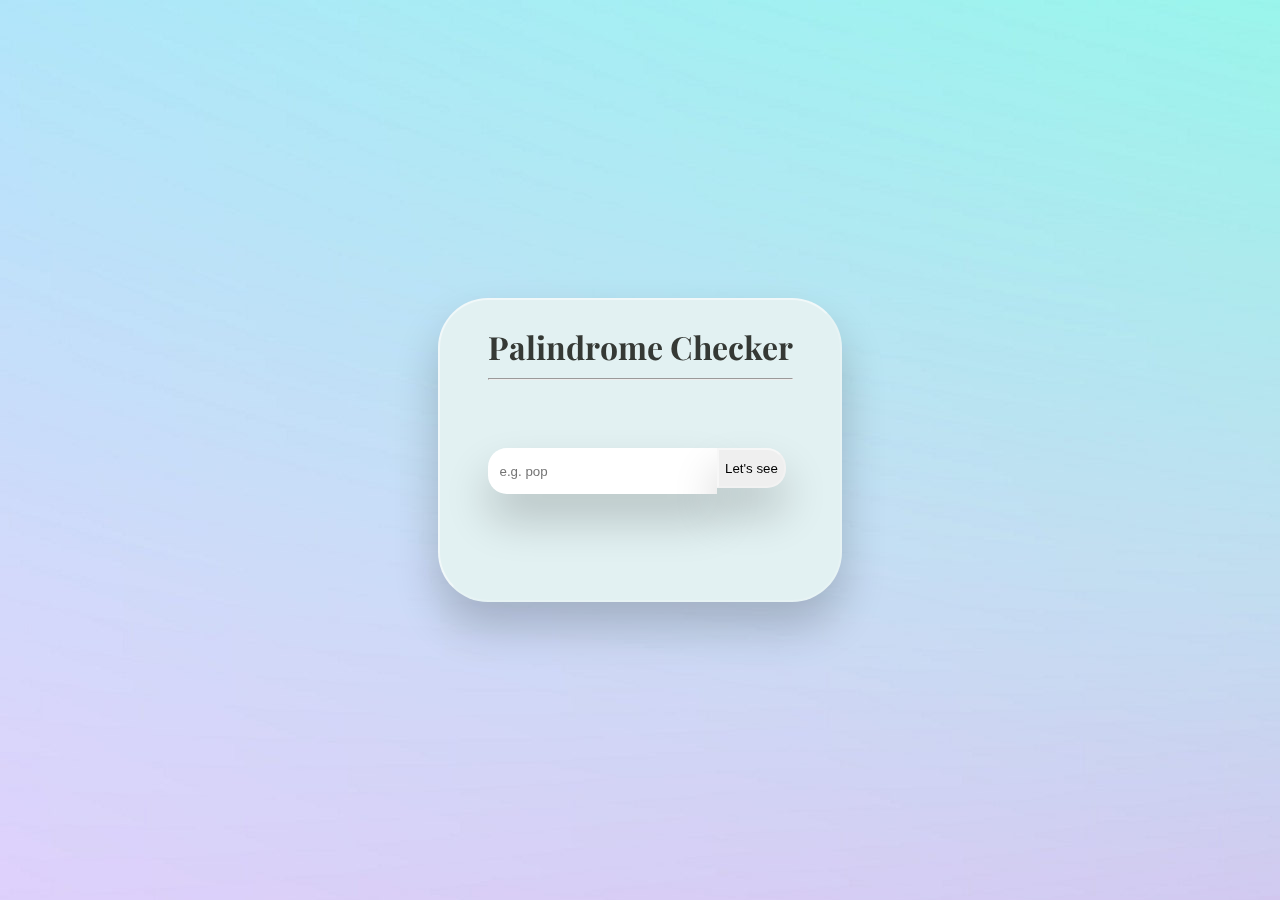
<file: palindrome_checker/index.html>
<!DOCTYPE html>
<html lang="en">
  <head>
    <meta charset="UTF-8">
    <meta name="viewport" content="width=device-width, initial-scale=1.0">
    <link rel="stylesheet" href="styles.css">
    <link rel="preconnect" href="https://fonts.googleapis.com">
<link rel="preconnect" href="https://fonts.gstatic.com" crossorigin>
<link href="https://fonts.googleapis.com/css2?family=Playfair+Display:wght@500&display=swap" rel="stylesheet">
<link rel="stylesheet" href="https://cdnjs.cloudflare.com/ajax/libs/font-awesome/6.5.2/css/all.min.css" integrity="sha512-SnH5WK+bZxgPHs44uWIX+LLJAJ9/2PkPKZ5QiAj6Ta86w+fsb2TkcmfRyVX3pBnMFcV7oQPJkl9QevSCWr3W6A==" crossorigin="anonymous" referrerpolicy="no-referrer" />
    <title>Palindrome Checker</title>
  </head>
  <body>
    <div id="form">
    <form>
      <h1>Palindrome Checker</h1>
      <hr></hr>
      <input id="text-input" type="text" placeholder="e.g. pop"/>
      <button id="check-btn">Let's see</button>
      <div id="result"></div>
    </form>
    <script src="script.js" defer></script>
    </div>
  </body>
</html>
</file>
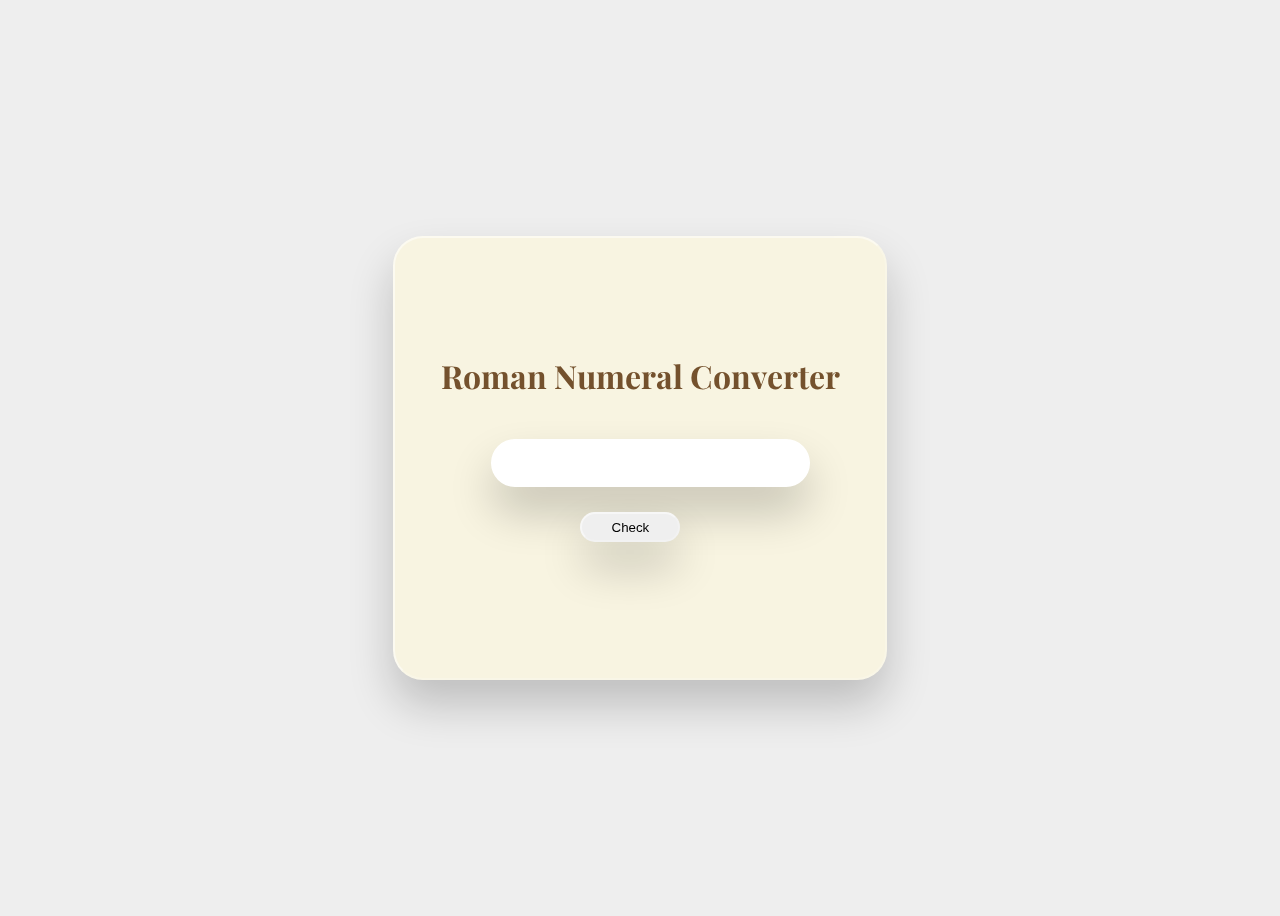
<file: roman-numeral-converter/index.html>
<!DOCTYPE html>
<html lang="en">
  <head>
    <meta charset="UTF-8">
    <meta name="viewport" content="width=device-width initial-scale=1.0">
    <link href="styles.css" rel="stylesheet">
    <link rel="preconnect" href="https://fonts.gstatic.com" crossorigin>
<link href="https://fonts.googleapis.com/css2?family=Playfair+Display:wght@500&display=swap" rel="stylesheet">
<link rel="stylesheet" href="https://cdnjs.cloudflare.com/ajax/libs/font-awesome/6.5.2/css/all.min.css" integrity="sha512-SnH5WK+bZxgPHs44uWIX+LLJAJ9/2PkPKZ5QiAj6Ta86w+fsb2TkcmfRyVX3pBnMFcV7oQPJkl9QevSCWr3W6A==" crossorigin="anonymous" referrerpolicy="no-referrer" />
  </head>
  <body>
    <div class="box">
        <p>Roman Numeral Converter</p>
        
        <div class="inp-btn">
    <input id="number" type="number"/><button id="convert-btn">Check</button>
</div>
    <div id="output"></div>
</div>
    <script src="script.js"></script>
  </body>
  </html>
</file>
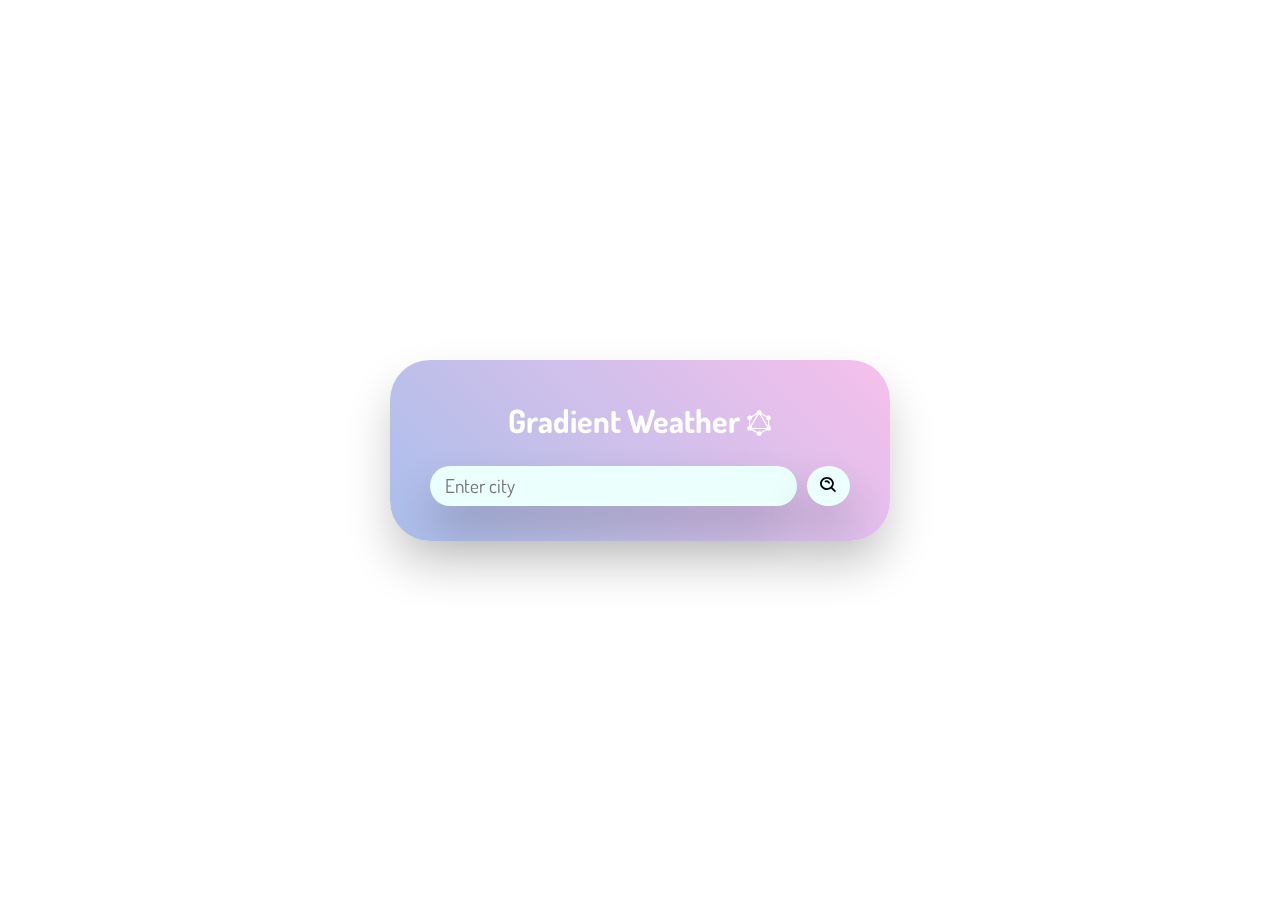
<file: weather/index.html>
<!DOCTYPE html>
<html lang="en">
<head>
    <meta charset="UTF-8">
    <meta name="viewport" content="width=device-width, initial-scale=1.0">
    <title>Weather</title>
    <link rel="stylesheet" href="style.css">
    <link href='https://unpkg.com/boxicons@2.1.4/css/boxicons.min.css' rel='stylesheet'>
    <link rel="preconnect" href="https://fonts.googleapis.com">
<link rel="preconnect" href="https://fonts.gstatic.com" crossorigin>
<link href="https://fonts.googleapis.com/css2?family=Dosis:wght@200..800&display=swap" rel="stylesheet">
</head>
<body>
    <div class="card">
        <h1 class="heading">Gradient Weather<i class='bx bxl-graphql'></i></h1>
        <div class="search">
            <input id="input" spellcheck="false" type="text" placeholder="Enter city">
            <button id="srch-btn" type="button"><i class='bx bx-search-alt'></i></button>
        </div> 
        <div id="error" class="error">
            <p id="message">Please Enter a correct city name</p>
        </div>
        <div id="weather" class="weather">
            <img id="weather-icon" class="weather-icon" src="./images/rain.png">
            <h1 id="temp" class="temp">22°C</h1>
            <h2 id="city" calss="city">New York</h2>
            <h3 id ="state" class="state">Cloudy</h3>
            <div class="details">
                <div class="col">
                    <img src="./images/wind.png" class="icon">
                    <div>
                        <p id="wind-speed" class="wind">10 km/h</p>
                        <p>Wind</p>
                    </div>
                </div>
                <div class="col">
                    <img src="./images/humidity.png" class="icon">
                    <div>
                        <p id="humidity" class="humidity">50%</p>
                        <p>Humidity</p>
                    </div>
                </div>
            </div>
        </div> 
    </div>
    <script src="script.js"></script>
</body>
</html>
</file>
<file: palindrome_checker/styles.css>
body{
    background-image: url(gradient.jpg);
    margin: 0;
    padding: 0;
    height: 100vh;
    display: flex;
    align-items: center;
    justify-content: center;
}

#form{
    height: 300px;
    width: 400px;
    display: flex;
    align-items: center;
    justify-content: center;
    border-radius: 50px;
    border: 2px solid rgba(255, 255, 255, .5);
    border-right: 2px solid rgba(255, 255, 255, .2);
    border-bottom: 2px solid rgba(255, 255, 255, .2);
    box-shadow: 0 25px 45px rgba(0, 0, 0, .2);
    backdrop-filter: blur(10px);
    background-color: #e2f1f2;
    
}


h1{
    margin-top: -95px;
    font-family: "Playfair Display", sans-serif;
    color: #353935;
    margin-bottom: 10px;
    /* border: 1px solid black; */
}

#text-input{
    height: 40px;
    width: 70%;
    padding-left: 10px;
    margin-top : 60px;
    border-radius: 19px 0 0 19px;
    border: 2px solid rgba(255, 255, 255, .5);
    border-right: 2px solid rgba(255, 255, 255, .2);
    border-bottom: 2px solid rgba(255, 255, 255, .2);
    box-shadow: 0 25px 45px rgba(0, 0, 0, .2);
    backdrop-filter: blur(50px);
}

#check-btn{
    height: 40px;
    border-radius: 0 19px 19px 0 ;
    position: absolute;
    margin-top : 60px;
    border: 2px solid rgba(255, 255, 255, .5);
    border-right: 2px solid rgba(255, 255, 255, .2);
    border-bottom: 2px solid rgba(255, 255, 255, .2);
    box-shadow: 0 25px 45px rgba(0, 0, 0, .2);
    backdrop-filter: blur(50px);

}

#result{
    text-align: center;
    margin: 50px  0px -30px 0;
    padding-top: 2px;
    padding-bottom: 3px;
    font-family: "Playfair Display", sans-serif;
    color: #034956;
    /* border: 2px solid rgba(255, 255, 255, .5);
    border-right: 2px solid rgba(255, 255, 255, .2);
    border-bottom: 2px solid rgba(255, 255, 255, .2); */
    /* box-shadow: 0 25px 45px rgba(0, 0, 0, .2);
    backdrop-filter: blur(50px);
    border-radius: 20px; */
     
      
}


#text-input:focus{
    outline: none;
}
#check-btn:hover{
    background-color: #b8ccd9;
    transition: 0.1s;
}

form{
    /* border: 2px solid black; */
    height: 100px;
    padding-top: 30px;
    margin-top: 10px;
}
</file>
<file: roman-numeral-converter/styles.css>
body{
    background-color: #EEEEEE;
    border: 0;
    padding: 0;
    height: 100vh;
    box-sizing: border-box;
    display: flex;
    justify-content: center;
    align-items: center;
}

.box{
    height: 400px;
    width: 450px;
    display: flex;
    flex-direction: column;
    justify-content: center;
    align-items: center;
    border-radius: 30px;
    border: 2px solid rgba(255, 255, 255, .5);
    border-right: 2px solid rgba(255, 255, 255, .2);
    border-bottom: 2px solid rgba(255, 255, 255, .2);
    box-shadow: 0 25px 45px rgba(0, 0, 0, .2);
    backdrop-filter: blur(10px);
    background-color: #F8F4E1;
    padding: 20px;
    
}

p{
    font-size: 2rem;
    margin-top: -20px;
    font-family: "Playfair Display", sans-serif;
    color: #74512D;
    font-weight: bold;
}

input{
    margin-top: 10px;
    margin-bottom: 10px;
    padding: 7px;
    width: 100%;
    height: 30px;
    padding-left: 10px;;
    border-radius: 30px;
    border: 2px solid rgba(255, 255, 255, .5);
    border-right: 2px solid rgba(255, 255, 255, .2);
    border-bottom: 2px solid rgba(255, 255, 255, .2);
    box-shadow: 0 25px 45px rgba(0, 0, 0, .2);
    backdrop-filter: blur(10px);

}

#output{
    margin-top: 30px;
    margin-bottom: -30px;
    color: #543310;
    
}

button{
    border-radius: 3px;
    border : none;
    width: 100px;
    height: 30px;
    margin-top: 15px;
    border-radius: 30px;
    border: 2px solid rgba(255, 255, 255, .5);
    border-right: 2px solid rgba(255, 255, 255, .2);
    border-bottom: 2px solid rgba(255, 255, 255, .2);
    box-shadow: 0 25px 45px rgba(0, 0, 0, .2);
    backdrop-filter: blur(10px);
    margin-left : 30%;

}

input:focus{
    outline: none;
}
button:hover{
    background-color: #AF8F6F;
    transition: 0.1s;
}
</file>
<file: weather/style.css>
*{
    margin: 0;
    padding: 0;
    box-sizing: border-box;
    color: white;
    font-family: "Dosis", sans-serif;
}

body{
    background: white;
    height: 100vh;
    display: flex;
    align-items: center;
    justify-content: center;
}

.heading{
    margin-bottom: 30px;
    background: transparent;
}

.card{
   /* height: 150px; */
   width: 90%;
   max-width: 500px;
   background-color: #fcfc94;
   border-radius: 40px; 
   display: flex;
   align-items: center;
   flex-direction: column;
   justify-content: space-between;
   padding: 40px;
   background: hsla(312, 77%, 86%, 1);

background: linear-gradient(225deg, hsla(312, 77%, 86%, 1) 0%, hsla(220, 61%, 79%, 1) 100%);

background: -moz-linear-gradient(225deg, hsla(312, 77%, 86%, 1) 0%, hsla(220, 61%, 79%, 1) 100%);

background: -webkit-linear-gradient(225deg, hsla(312, 77%, 86%, 1) 0%, hsla(220, 61%, 79%, 1) 100%);

filter: progid: DXImageTransform.Microsoft.gradient( startColorstr="#F7C0EC", endColorstr="#A7BDEA", GradientType=1 );

/* border: 2px solid rgba(255, 255, 255, .5); */
  /* border-right: 2px solid rgba(255, 255, 255, .2);
  border-bottom: 2px solid rgba(255, 255, 255, .2); */
  box-shadow: 0 25px 45px rgba(0, 0, 0, .2);
  backdrop-filter: blur(50px);

   
}

.bxl-graphql{
    position: relative;
    bottom: -4px;
    right: -3px;
    height: 5px;
}

.search{
    height: 30px;
    width: 100%;
    display: flex;
    align-items: center;
    justify-content: space-between;
    margin-trim: 30px;
    
}

.search input{
    color: black;
    border: none;
    background: #ebfffc;
    font-size: 1.2rem;
    border-radius: 30px;
    padding: 0 15px 0 15px;
    height: 40px;
    box-shadow: 0 25px 45px rgba(0, 0, 0, .2);
    width: 100% 
}

.search input:focus{
    outline: none;
}

.search button{
    border: none;
    background: #ebfffc;
    box-shadow: 0 25px 45px rgba(0, 0, 0, .2);
    width: 50px;
    border-radius: 50%;
    height: 40px;
    margin-left: 10px; 
    cursor: pointer;  
    transition: all 0.5s ease; 
}

.search button:hover{
background-color: #ffcb00;
}

.error{
    padding-top: 20px;
    display: none;

}

.error p{
    text-decoration: underline;
    color: #002e5a;
    font-weight: bold;
}

.weather{
    text-align: center;
    display: none;
    max-width: 400px;
}

.weather h1{
    font-size: 80px;
    font-weight: 500;
}
.weather h2{
    font-size: 45px;
    font-weight: 400;
    margin-top: -10px; 
}

.weather-icon{
    width: 170px;
    margin-top: 30px;
}

.details{
    display: flex;
    align-items: center;
    justify-content: space-between;
    
    margin-top: 50px;
    gap: 95px;
}

.col{
    display: flex;
    text-align: left;
    align-items: center;
}

.col img{
    width: 40px;
    margin-right: 10px;
}

.humidity, .wind{
    font-size: 28px;
    margin-top: -6px;
}

.bx-search-alt{
    color: black;
    font-size: 20px;
}
</file>
